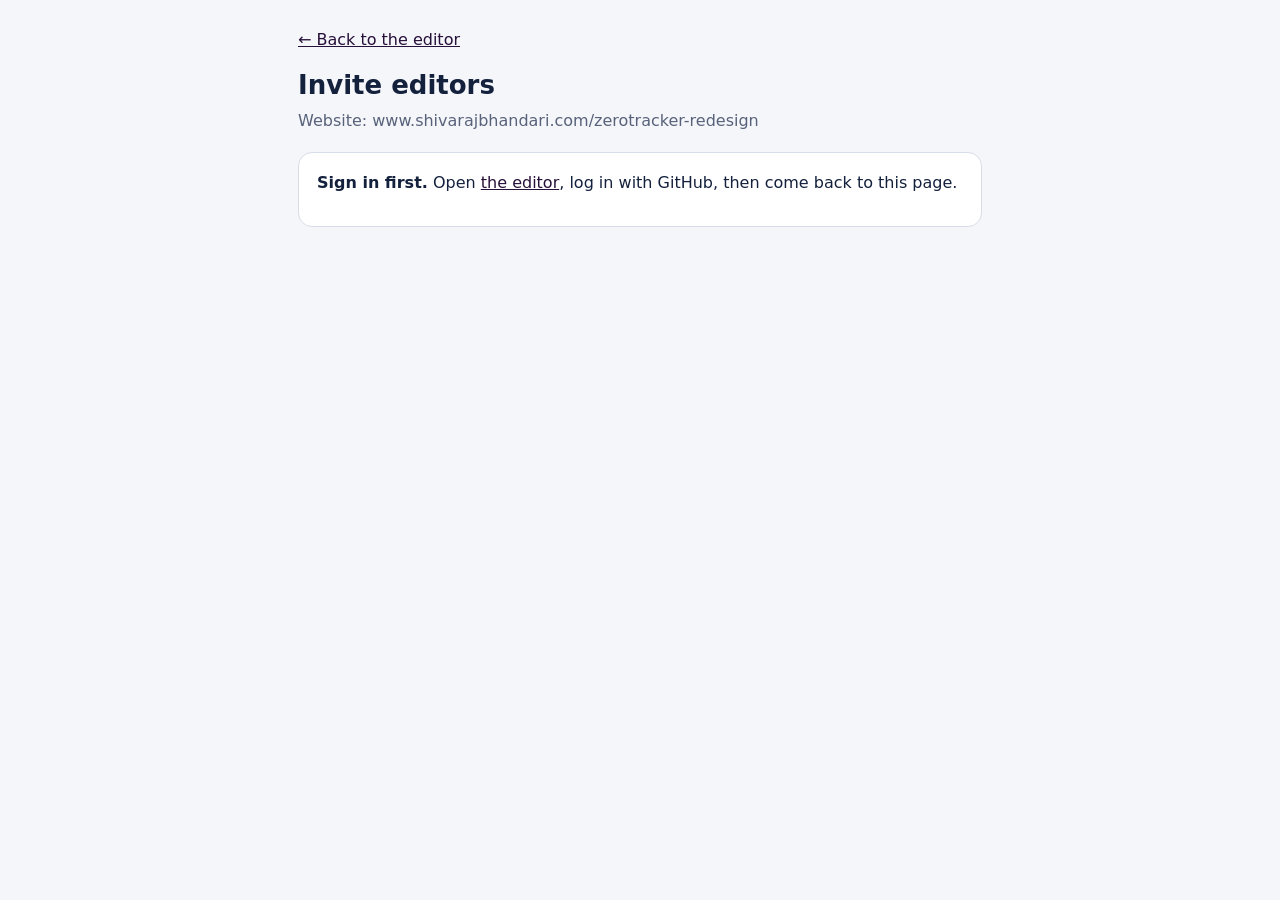
<file: admin/invite.html>
<!doctype html>
<html lang="en"><head>
<meta charset="utf-8"><meta name="viewport" content="width=device-width,initial-scale=1">
<meta name="robots" content="noindex">
<title>Invite editors · Net Zero Tracker prototype</title>
<style>
:root{--ink:#14213d;--muted:#58627a;--line:#d8dce6;--bg:#f5f6fa;--card:#fff;--accent:#271039;--bad:#b0123c;--good:#0a7a43}
@media (prefers-color-scheme:dark){:root{--ink:#eef0f7;--muted:#a3abc2;--line:#2c3550;--bg:#0f1526;--card:#171f36;--accent:#c9b3e6;--bad:#ff8aa5;--good:#62d69b}}
*{box-sizing:border-box}body{margin:0;background:var(--bg);color:var(--ink);font:16px/1.55 system-ui,-apple-system,Segoe UI,Roboto,sans-serif}
main{max-width:720px;margin:0 auto;padding:28px 18px 64px}a{color:var(--accent)}
h1{font-size:26px;margin:6px 0 4px}h2{font-size:18px;margin:0 0 10px}p{margin:0 0 12px}.muted{color:var(--muted)}
.card{background:var(--card);border:1px solid var(--line);border-radius:14px;padding:18px;margin:18px 0}
label{display:block;font-weight:600;margin:12px 0 4px}input{width:100%;font:inherit;padding:10px 12px;border:1px solid var(--line);border-radius:10px;background:transparent;color:inherit}
button,.btn{font:inherit;font-weight:600;border:0;border-radius:10px;padding:10px 16px;background:var(--accent);color:#fff;cursor:pointer;text-decoration:none;display:inline-block}
button.ghost{background:transparent;color:var(--bad);border:1px solid var(--line);padding:6px 10px;font-size:14px}
button:disabled{opacity:.5;cursor:default}
ul{list-style:none;margin:0;padding:0}li{display:flex;justify-content:space-between;align-items:center;gap:12px;padding:10px 0;border-top:1px solid var(--line)}li:first-child{border-top:0}
.msg{margin-top:14px;padding:12px 14px;border-radius:10px;border:1px solid var(--line)}.msg.ok{border-color:var(--good)}.msg.err{border-color:var(--bad);color:var(--bad)}
.tag{font-size:12px;border:1px solid var(--line);border-radius:99px;padding:2px 8px;color:var(--muted);margin-left:8px}
.row{display:flex;gap:10px;flex-wrap:wrap;align-items:center}
</style></head><body>
<main>
  <p><a href="./">&larr; Back to the editor</a></p>
  <h1>Invite editors</h1>
  <p class="muted" id="site">Loading…</p>
  <div id="gate" class="card" hidden></div>
  <div id="app" hidden>
    <div class="card">
      <h2>Invite someone</h2>
      <p class="muted">Enter their GitHub username. GitHub emails them an invitation, and once they accept they can sign in at the editor and change the site. They need a free GitHub account (github.com/signup). Invitations expire after 7 days.</p>
      <form id="f">
        <label for="u">GitHub username</label>
        <input id="u" autocomplete="off" placeholder="e.g. octocat" required maxlength="39" pattern="[A-Za-z0-9\-]+">
        <label for="e">Their email address <span class="muted">(optional, only used to write a welcome email for you to send)</span></label>
        <input id="e" type="email" autocomplete="off" placeholder="name@example.com">
        <p style="margin-top:14px"><button id="go" type="submit">Send invitation</button></p>
      </form>
      <div id="result" class="msg" hidden></div>
    </div>
    <div class="card"><h2>Waiting to accept</h2><ul id="pending"></ul></div>
    <div class="card"><h2>Current editors</h2><ul id="people"></ul>
      <p class="muted" style="margin-top:12px">Editors can change anything in this website's files, not just the text, so invite only people you trust.</p></div>
  </div>
</main>
<script>
(function () {
  var $ = function (id) { return document.getElementById(id); };
  var esc = function (s) { return String(s).replace(/[&<>"']/g, function (c) { return {'&': '&amp;', '<': '&lt;', '>': '&gt;', '"': '&quot;', "'": '&#39;'}[c]; }); };
  var S = {repo: '', token: '', me: ''};
  var gh = function (method, path, body) {
    return fetch('https://api.github.com' + path, {method: method, headers: {Authorization: 'Bearer ' + S.token, Accept: 'application/vnd.github+json', 'X-GitHub-Api-Version': '2022-11-28', 'Content-Type': 'application/json'}, body: body ? JSON.stringify(body) : undefined})
      .then(function (r) { return r.status === 204 ? {status: 204} : r.json().catch(function () { return {}; }).then(function (j) { j.status = r.status; return j; }); });
  };
  var msg = function (cls, html) { var m = $('result'); m.hidden = false; m.className = 'msg ' + cls; m.innerHTML = html; };
  var gate = function (html) { var g = $('gate'); g.hidden = false; g.innerHTML = html; $('app').hidden = true; };
  var origin = function () { return location.origin; };
  function loadLists() {
    return Promise.all([gh('GET', '/repos/' + S.repo + '/collaborators?affiliation=direct&per_page=100'), gh('GET', '/repos/' + S.repo + '/invitations?per_page=100')]).then(function (r) {
      var people = Array.isArray(r[0]) ? r[0] : [], inv = Array.isArray(r[1]) ? r[1] : [];
      $('people').innerHTML = people.length ? people.map(function (p) {
        var you = p.login.toLowerCase() === S.me.toLowerCase(), owner = p.login.toLowerCase() === S.repo.split('/')[0].toLowerCase();
        return '<li><span><strong>@' + esc(p.login) + '</strong>' + (owner ? '<span class="tag">owner</span>' : '') + (you ? '<span class="tag">you</span>' : '') + '</span>' + (owner || you ? '' : '<button class="ghost" data-rm="' + esc(p.login) + '">Remove</button>') + '</li>';
      }).join('') : '<li class="muted">No one yet.</li>';
      $('pending').innerHTML = inv.length ? inv.map(function (i) { return '<li><span><strong>@' + esc(i.invitee && i.invitee.login) + '</strong><span class="tag">invited</span></span><button class="ghost" data-cancel="' + esc(i.id) + '">Cancel invitation</button></li>'; }).join('') : '<li class="muted">No pending invitations.</li>';
    });
  }
  function welcome(user, email) {
    var url = new URL('./', location.href).href, subject = 'You are invited to edit ' + (S.name || 'the website');
    var body = 'Hi,\n\nYou have been invited to help edit ' + (S.name || 'our website') + '.\n\n1. Check your email for an invitation from GitHub (or open https://github.com/' + S.repo + '/invitations) and click Accept.\n2. Then go to ' + url + ' and choose "Login with GitHub".\n\nYour GitHub username: @' + user + '\n\nThanks!';
    return 'mailto:' + encodeURIComponent(email || '') + '?subject=' + encodeURIComponent(subject) + '&body=' + encodeURIComponent(body);
  }
  function init() {
    var tok = null; try { tok = JSON.parse(localStorage.getItem('decap-cms-user') || 'null'); } catch (e) {}
    S.token = tok && tok.token || '';
    return fetch('config.yml').then(function (r) { return r.text(); }).then(function (t) {
      var m = /^\s*repo:\s*(\S+)/m.exec(t); S.repo = m ? m[1] : ''; var su = /^site_url:\s*(\S+)/m.exec(t); S.name = su ? su[1].replace(/^https?:\/\//, '').replace(/\/$/, '') : '';
      $('site').textContent = S.repo ? 'Website: ' + (S.name || S.repo) : 'Could not read the editor settings.';
      if (!S.repo) return gate('<p>Could not find which website this belongs to. Open the editor and try again.</p>');
      if (!S.token) return gate('<p><strong>Sign in first.</strong> Open <a href="./">the editor</a>, log in with GitHub, then come back to this page.</p>');
      return gh('GET', '/user').then(function (u) {
        if (!u.login) return gate('<p>Your sign-in has expired. Open <a href="./">the editor</a>, log in again, then come back.</p>');
        S.me = u.login;
        return gh('GET', '/repos/' + S.repo).then(function (r) {
          if (!(r.permissions && r.permissions.admin)) return gate('<p>Only the site owner can invite editors. You are signed in as <strong>@' + esc(S.me) + '</strong>. Ask the owner (<strong>@' + esc(S.repo.split('/')[0]) + '</strong>) to do this.</p>');
          $('gate').hidden = true; $('app').hidden = false; return loadLists();
        });
      });
    });
  }
  $('f').addEventListener('submit', function (ev) {
    ev.preventDefault(); var user = $('u').value.trim().replace(/^@/, ''), email = $('e').value.trim();
    if (!/^[A-Za-z0-9](?:[A-Za-z0-9-]{0,38})$/.test(user)) return msg('err', 'That does not look like a GitHub username.');
    $('go').disabled = true; msg('', 'Sending…');
    gh('PUT', '/repos/' + S.repo + '/collaborators/' + encodeURIComponent(user), {permission: 'push'}).then(function (r) {
      $('go').disabled = false;
      if (r.status === 201) { msg('ok', '<strong>Invitation sent to @' + esc(user) + '.</strong> GitHub is emailing them now; they need to click Accept.' + (r.html_url ? '' : '') + '<p style="margin:10px 0 0"><a class="btn" href="' + welcome(user, email) + '">Write them a welcome email</a></p>'); $('f').reset(); return loadLists(); }
      if (r.status === 204) return msg('ok', '@' + esc(user) + ' already has access.');
      if (r.status === 404) return msg('err', 'GitHub could not find a user named @' + esc(user) + '. Check the spelling.');
      if (r.status === 403 || r.status === 401) return msg('err', 'GitHub refused. Sign out and back in at the editor, then try again. (' + esc(r.message || r.status) + ')');
      msg('err', 'Something went wrong: ' + esc(r.message || r.status));
    });
  });
  document.addEventListener('click', function (ev) {
    var rm = ev.target.getAttribute && ev.target.getAttribute('data-rm'), cancel = ev.target.getAttribute && ev.target.getAttribute('data-cancel');
    if (rm && confirm('Remove @' + rm + ' as an editor? They will no longer be able to sign in to the editor.')) gh('DELETE', '/repos/' + S.repo + '/collaborators/' + encodeURIComponent(rm)).then(loadLists);
    if (cancel && confirm('Cancel this invitation?')) gh('DELETE', '/repos/' + S.repo + '/invitations/' + encodeURIComponent(cancel)).then(loadLists);
  });
  window.__invite = {init: init};
  init();
})();
</script>
</body></html>
</file>
